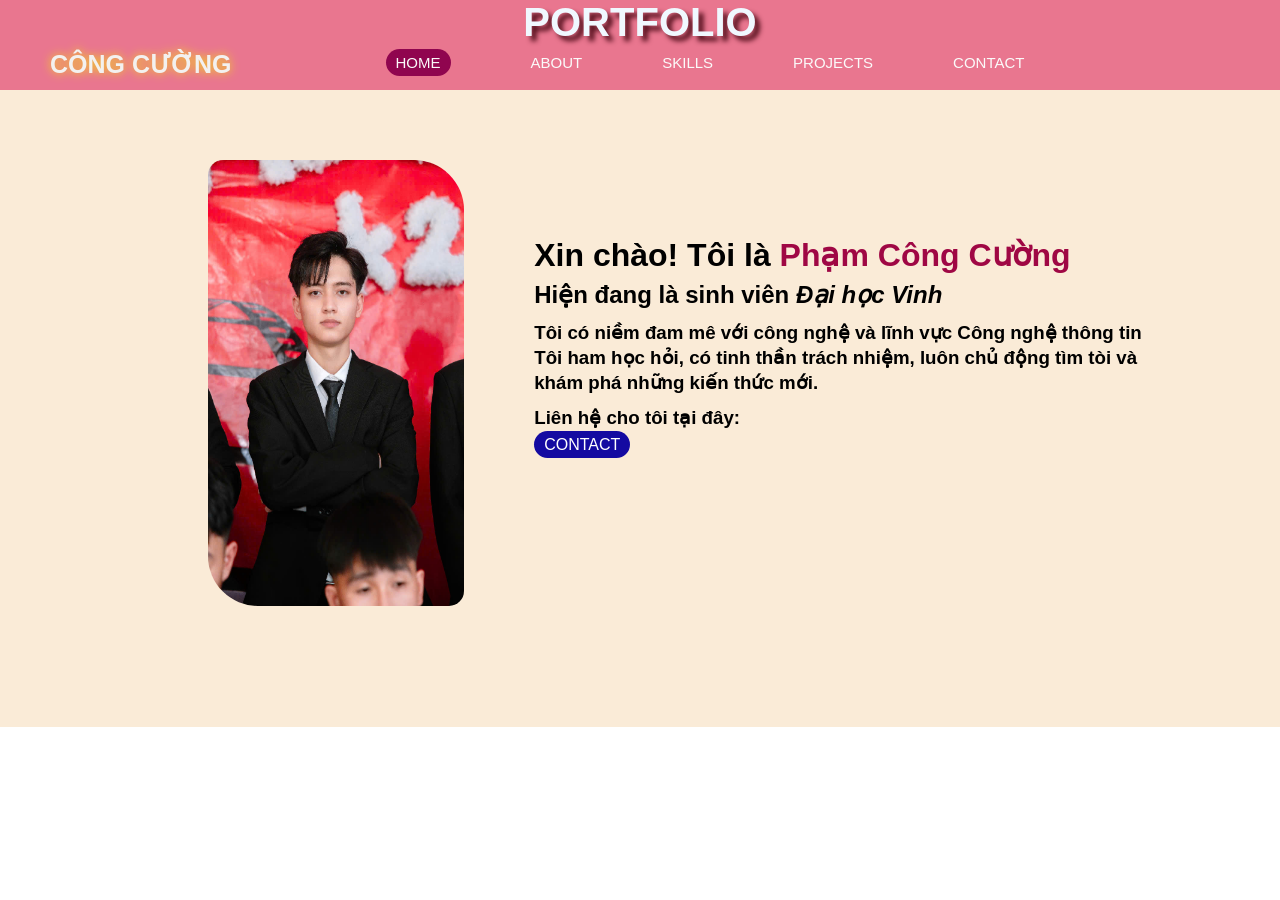
<file: index.html>
<!doctype html>
<html lang="en">
  <head>
    <meta charset="UTF-8" />
    <meta name="viewport" content="width=device-width, initial-scale=1.0" />
    <link rel="stylesheet" href="css/home.css" />
    <title>Portfolio</title>
  </head>
  <body>
    <header>Portfolio</header>
    <div class="container">
      <!-- menu -->
      <nav>
        <div class="menu">
          <div class="logo"><h1>Công Cường</h1></div>
          <ul>
            <span><li><a href="index.html">home</a></li></span>
            <li><a href="about.html">about</a></li>
            <li><a href="skills.html">skills</a></li>
            <li><a href="projects.html">projects</a></li>
            <li><a href="contact.html">contact</a></li>
          </ul>
        </div>
      </nav>
      <!-- hinh anh -->
        <div class="banner">
          <img src="../img/congcuong.jpg" alt="" />
          <div class="content">
          <h1>Xin chào! Tôi là <span>Phạm Công Cường</span></h1>
           <h2>Hiện đang là sinh viên <i>Đại học Vinh</i></h2>
           <h3>Tôi có niềm đam mê với công nghệ và lĩnh vực Công nghệ thông tin <br>
            Tôi ham học hỏi, có tinh thần trách nhiệm, luôn chủ động tìm tòi và <br>
             khám phá những kiến thức mới.</h3>
             <!-- lienhe -->
             <div class="lienhe"><h3>Liên hệ cho tôi tại đây:</h3>
              <span><a href="contact.html">contact</a></span>
          </div>
        </div>
    </div>
  </body>
</html>
</file>
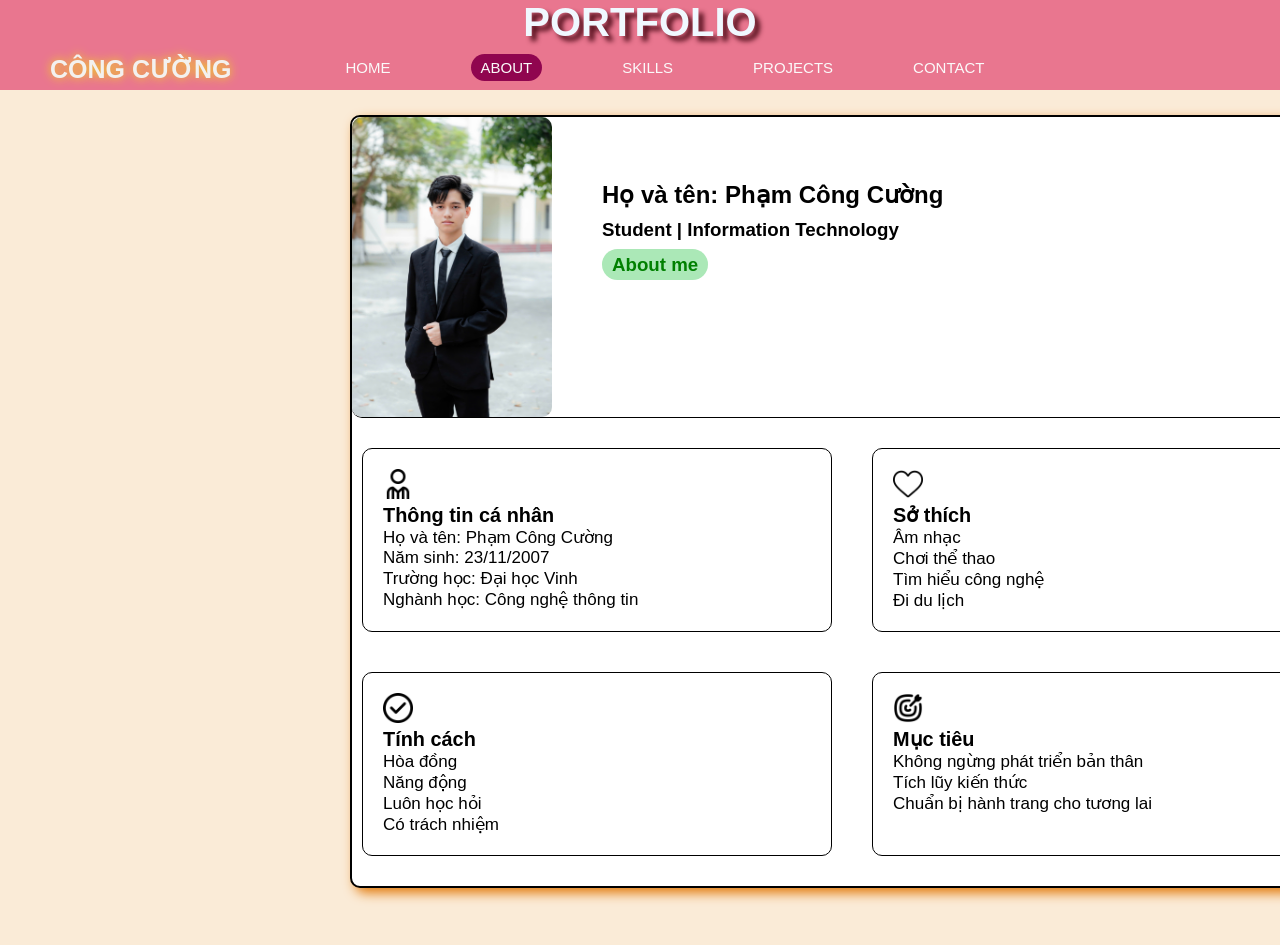
<file: about.html>
<!DOCTYPE html>
<html lang="en">
<head>
    <meta charset="UTF-8">
    <meta name="viewport" content="width=device-width, initial-scale=1.0">
    <link rel="stylesheet" href="css/about.css">
    <title>Document</title>
</head>
<body>
    <header>Portfolio</header>
    <!-- menu -->
    <div class="container">
      <nav>
        <div class="menu">
          <div class="logo"><h1>Công Cường</h1></div>
          <ul>
            <li><a href="index.html">home</a></li>
            <span><li><a href="about.html">about</a></li></span>
            <li><a href="skills.html">skills</a></li>
            <li><a href="projects.html">projects</a></li>
            <li><a href="contact.html">contact</a></li>
          </ul>
        </div>
        <!-- Thong tin ca nhan -->
       <div class="item">
        <div class="header">
            <div class="box1">
              <img src="./img/1793932486577_43636745991896999_5001631412747044949_fda8866db4e416b1b70e8e57744b0228.jpg" alt="">
             <div class="name">
                <h2>
                 Họ và tên: Phạm Công Cường
                </h2>
                <h3>Student | Information Technology</h3>
                <h3><span>About me</span></h3>
             </div>
            </div>
       </div>
          <div class="content">
            <div class="box2">
              <img src="./icon/referee_18880567.png" alt="">
              <h3>Thông tin cá nhân</h3>
              <p>
                Họ và tên: Phạm Công Cường <br>
                Năm sinh: 23/11/2007 <br>
                Trường học: Đại học Vinh <br>
                Nghành học: Công nghệ thông tin
              </p>
            </div>
            <div class="box2">
              <img src="./icon/heart_1077035.png" alt="">
              <h3>Sở thích</h3>
              <p>
                Âm nhạc <br>
                Chơi thể thao <br>
                Tìm hiểu công nghệ <br>
                Đi du lịch
              </p>
            </div>
            <div class="box2">
              <img src="./icon/check_157977.png" alt="">
              <h3>Tính cách</h3>
              <p>
                Hòa đồng <br>
                Năng động <br>
                Luôn học hỏi <br>
                Có trách nhiệm
              </p>
            </div>
            <div class="box2">
              <img src="./icon/bullseye-arrow_18675145.png" alt="">
              <h3>Mục tiêu</h3>
              <p>
                Không ngừng phát triển bản thân <br>
                Tích lũy kiến thức <br>
                Chuẩn bị hành trang cho tương lai
              </p>
            </div>
          </div>
       </div>
</body>
</html>
</file>
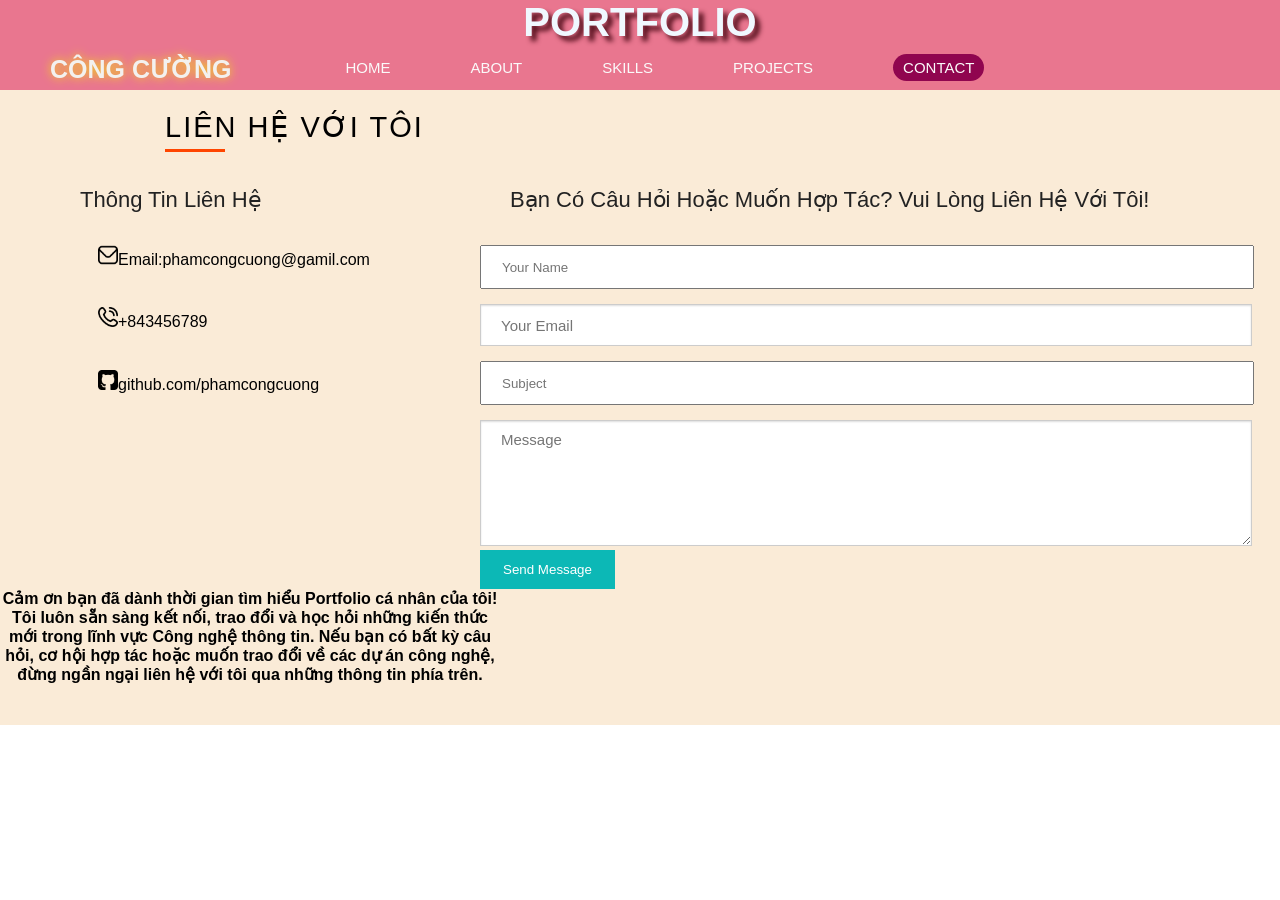
<file: contact.html>
<!doctype html>
<html lang="en">
  <head>
    <meta charset="UTF-8" />
    <meta name="viewport" content="width=device-width, initial-scale=1.0" />
    <link rel="stylesheet" href="css/contact.css" />
    <title>Document</title>
  </head>
  <body>
    <header>Portfolio</header>
    <div class="container">
      <nav>
        <div class="menu">
          <div class="logo"><h1>Công Cường</h1></div>
          <ul>
            <li><a href="index.html">home</a></li>
            <li><a href="about.html">about</a></li>
            <li><a href="skills.html">skills</a></li>
            <li><a href="projects.html">projects</a></li>
            <span
              ><li><a href="contact.html">contact</a></li></span
            >
          </ul>
        </div>
      </nav>
      <h2>Liên hệ với tôi</h2>
      <div class="underline"></div>

      <div class="contact">
        <div class="contact-left">
          <h3 class="contact-title">Thông tin liên hệ</h3>
          <ul class="contact-list">
            <li>
              <i class="content1"></i>
              <p>
                <img
                  src="./icon/envelope.png"
                  alt=""
                />Email:phamcongcuong@gamil.com
              </p>
            </li>
            <li>
              <i class="content1"></i>
              <p><img src="./icon/phone-call.png" alt="" />+843456789</p>
            </li>
            <li>
              <i class="content1"></i>
              <p>
                <img
                  src="./icon/github-sign.png"
                  alt=""
                />github.com/phamcongcuong
              </p>
            </li>
          </ul>
        </div>
        <div class="contact-right">
          <h3 class="contact-title">
            Bạn có câu hỏi hoặc muốn hợp tác? Vui lòng liên hệ với tôi!
          </h3>
          <form action="" methond="get">
            <p class="input-text">
              <input type="text" name="name" placeholder="Your Name" />
            </p>
            <p class="input-text">
              <input type="email" name="name" placeholder="Your Email" />
            </p>
            <p class="input-text">
              <input type="text" name="name" placeholder="Subject" />
            </p>
            <p class="input-text">
              <textarea
                name="massage"
                id=""
                cols="50"
                rows="10"
                placeholder="Message"
              ></textarea>
            </p>
            <p class="submit"><button type="submit">Send Message</button></p>
          </form>
        </div>
      </div>
      <div class="footter">
        <h4>
          Cảm ơn bạn đã dành thời gian tìm hiểu Portfolio cá nhân của tôi! Tôi
          luôn sẵn sàng kết nối, trao đổi và học hỏi những kiến thức mới trong
          lĩnh vực Công nghệ thông tin. Nếu bạn có bất kỳ câu hỏi, cơ hội hợp
          tác hoặc muốn trao đổi về các dự án công nghệ, đừng ngần ngại liên hệ
          với tôi qua những thông tin phía trên.
        </h4>
      </div>
    </div>
  </body>
</html>
</file>
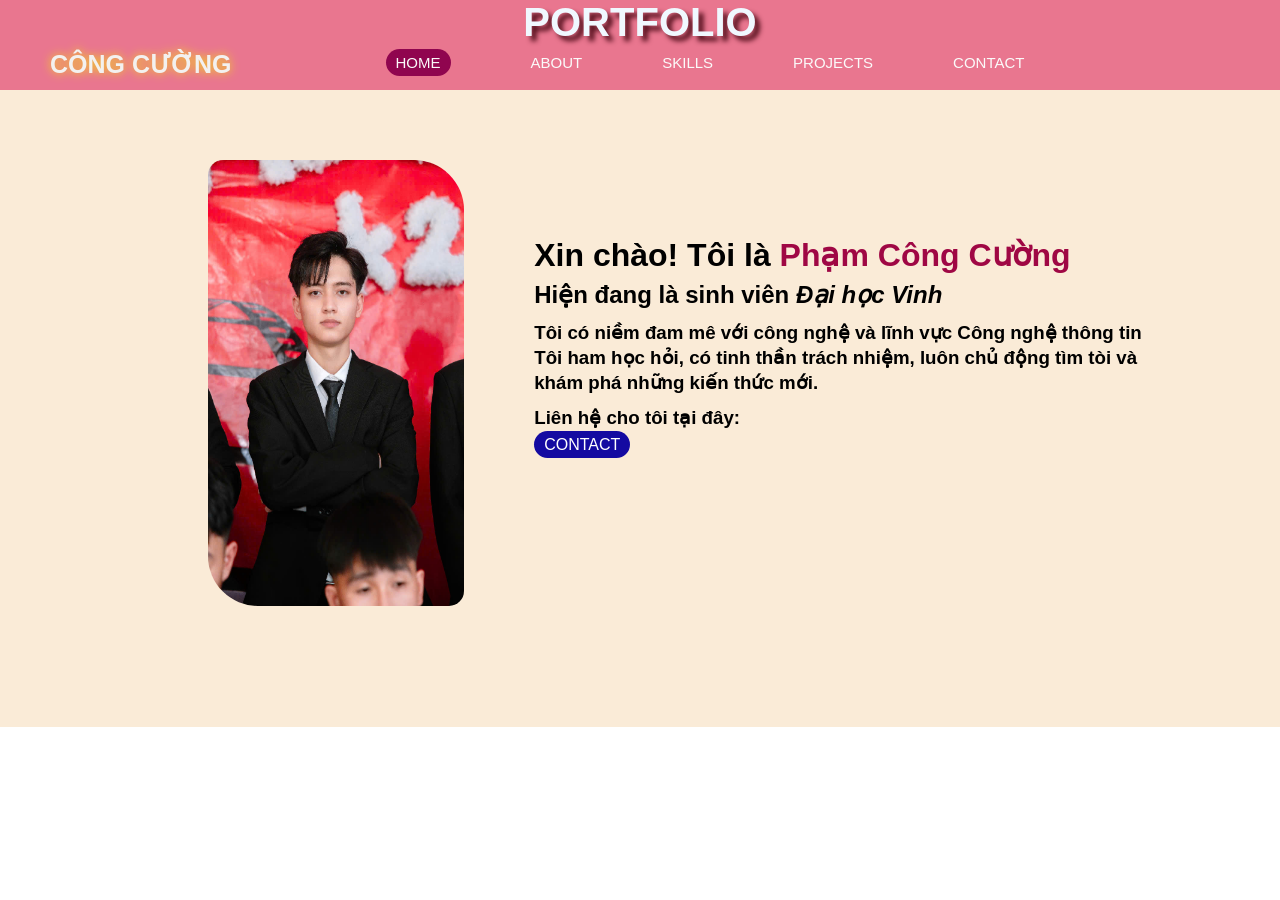
<file: home.html>
<!doctype html>
<html lang="en">
  <head>
    <meta charset="UTF-8" />
    <meta name="viewport" content="width=device-width, initial-scale=1.0" />
    <link rel="stylesheet" href="css/home.css" />
    <title>Portfolio</title>
  </head>
  <body>
    <header>Portfolio</header>
    <div class="container">
      <!-- menu -->
      <nav>
        <div class="menu">
          <div class="logo"><h1>Công Cường</h1></div>
          <ul>
            <span><li><a href="home.html">home</a></li></span>
            <li><a href="about.html">about</a></li>
            <li><a href="skills.html">skills</a></li>
            <li><a href="projects.html">projects</a></li>
            <li><a href="contact.html">contact</a></li>
          </ul>
        </div>
      </nav>
      <!-- hinh anh -->
        <div class="banner">
          <img src="../img/congcuong.jpg" alt="" />
          <div class="content">
          <h1>Xin chào! Tôi là <span>Phạm Công Cường</span></h1>
           <h2>Hiện đang là sinh viên <i>Đại học Vinh</i></h2>
           <h3>Tôi có niềm đam mê với công nghệ và lĩnh vực Công nghệ thông tin <br>
            Tôi ham học hỏi, có tinh thần trách nhiệm, luôn chủ động tìm tòi và <br>
             khám phá những kiến thức mới.</h3>
             <!-- lienhe -->
             <div class="lienhe"><h3>Liên hệ cho tôi tại đây:</h3>
              <span><a href="contact.html">contact</a></span>
          </div>
        </div>
    </div>
  </body>
</html>
</file>
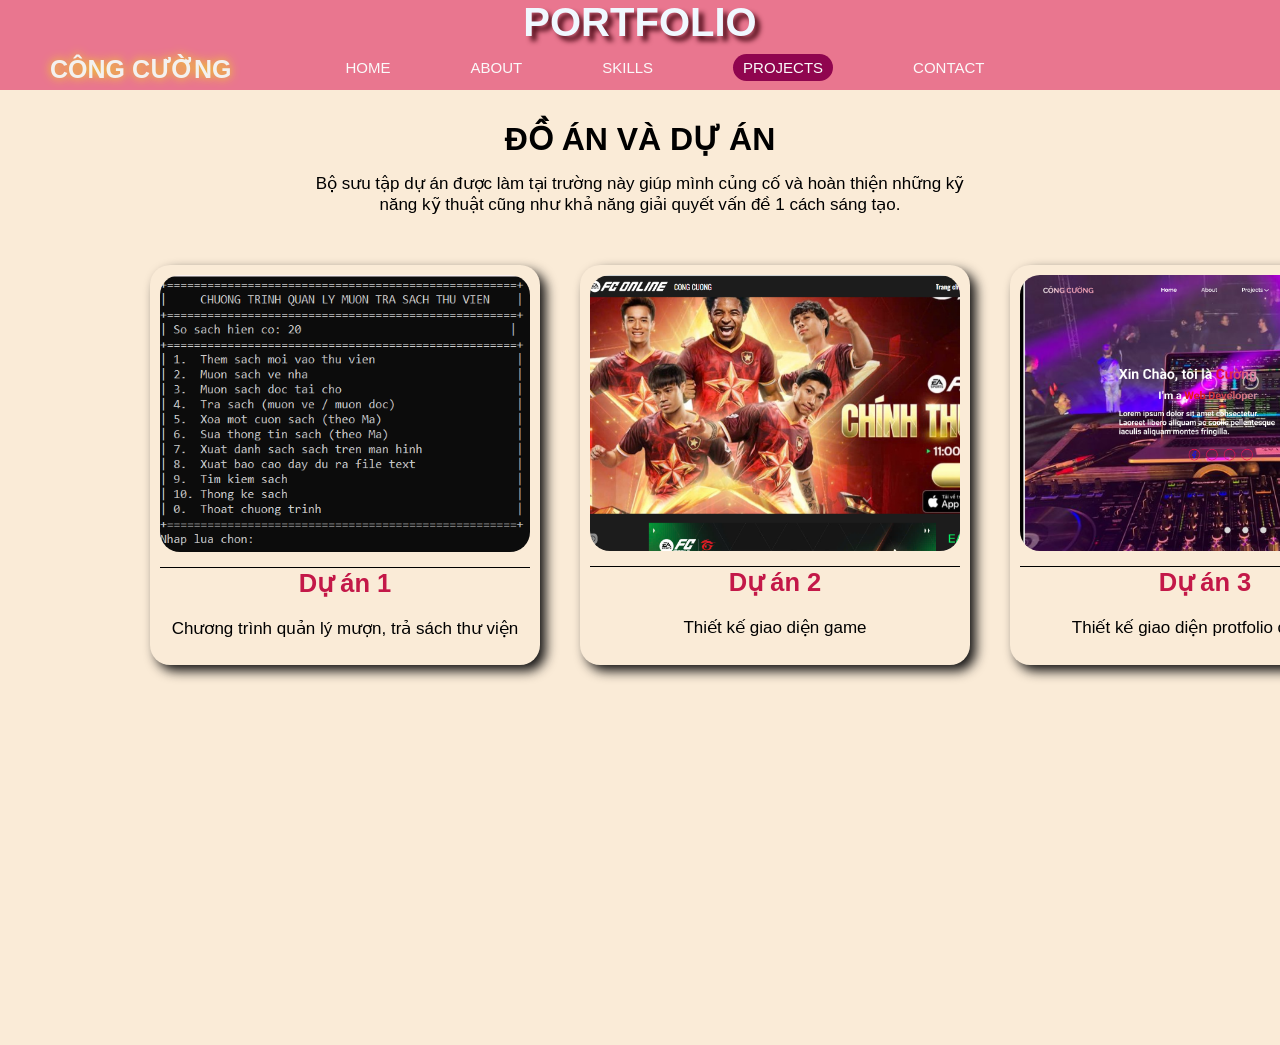
<file: projects.html>
<!doctype html>
<html lang="en">
  <head>
    <meta charset="UTF-8" />
    <meta name="viewport" content="width=device-width, initial-scale=1.0" />
    <link rel="stylesheet" href="css/projects.css" />
    <title>Document</title>
  </head>
  <body>
    <header>Portfolio</header>
    <div class="container">
      <nav>
        <div class="menu">
          <div class="logo"><h1>Công Cường</h1></div>
          <ul>
            <li><a href="index.html">home</a></li>
            <li><a href="about.html">about</a></li>
            <li><a href="skills.html">skills</a></li>
            <span
              ><li><a href="projects.html">projects</a></li></span
            >
            <li><a href="contact.html">contact</a></li>
          </ul>
        </div>
      </nav>
      <div class="projects">
        <h1>Đồ án và dự án</h1>
        <p>
          Bộ sưu tập dự án được làm tại trường này giúp mình củng cố và hoàn
          thiện những kỹ <br />năng kỹ thuật cũng như khả năng giải quyết vấn đề
          1 cách sáng tạo.
        </p>
      </div>
      <div class="box">
        <div class="box1">
          <img src="./img/Screenshot 2026-11-06 205654.png" alt="" />
          <h2>
            <a href="./project/DE_TAI_4_final.exe">Dự án 1</a>
          </h2>
          <p>Chương trình quản lý mượn, trả sách thư viện</p>
        </div>
        <div class="box1">
          <img src="./img/Screenshot 2026-11-06 215908.png" alt="" />
          <h2>
            <a href="https://sites.google.com/view/congcuong/trang-ch%E1%BB%A7"
              >Dự án 2</a
            >
          </h2>
          <p>Thiết kế giao diện game</p>
        </div>
        <div class="box1">
          <img src="./img/Screenshot 2026-11-06 220715.png" alt="" />
          <h2>
            <a
              href="https://www.figma.com/proto/B52WknD59D4TGfdhcJv5vR/Untitled?node-id=73-121&page-id=6%3A2&t=GWWo3Hovz5f9xPIY-1"
              >Dự án 3</a
            >
          </h2>
          <p>Thiết kế giao diện protfolio cá nhân</p>
        </div>
      </div>
    </div>
  </body>
</html>
</file>
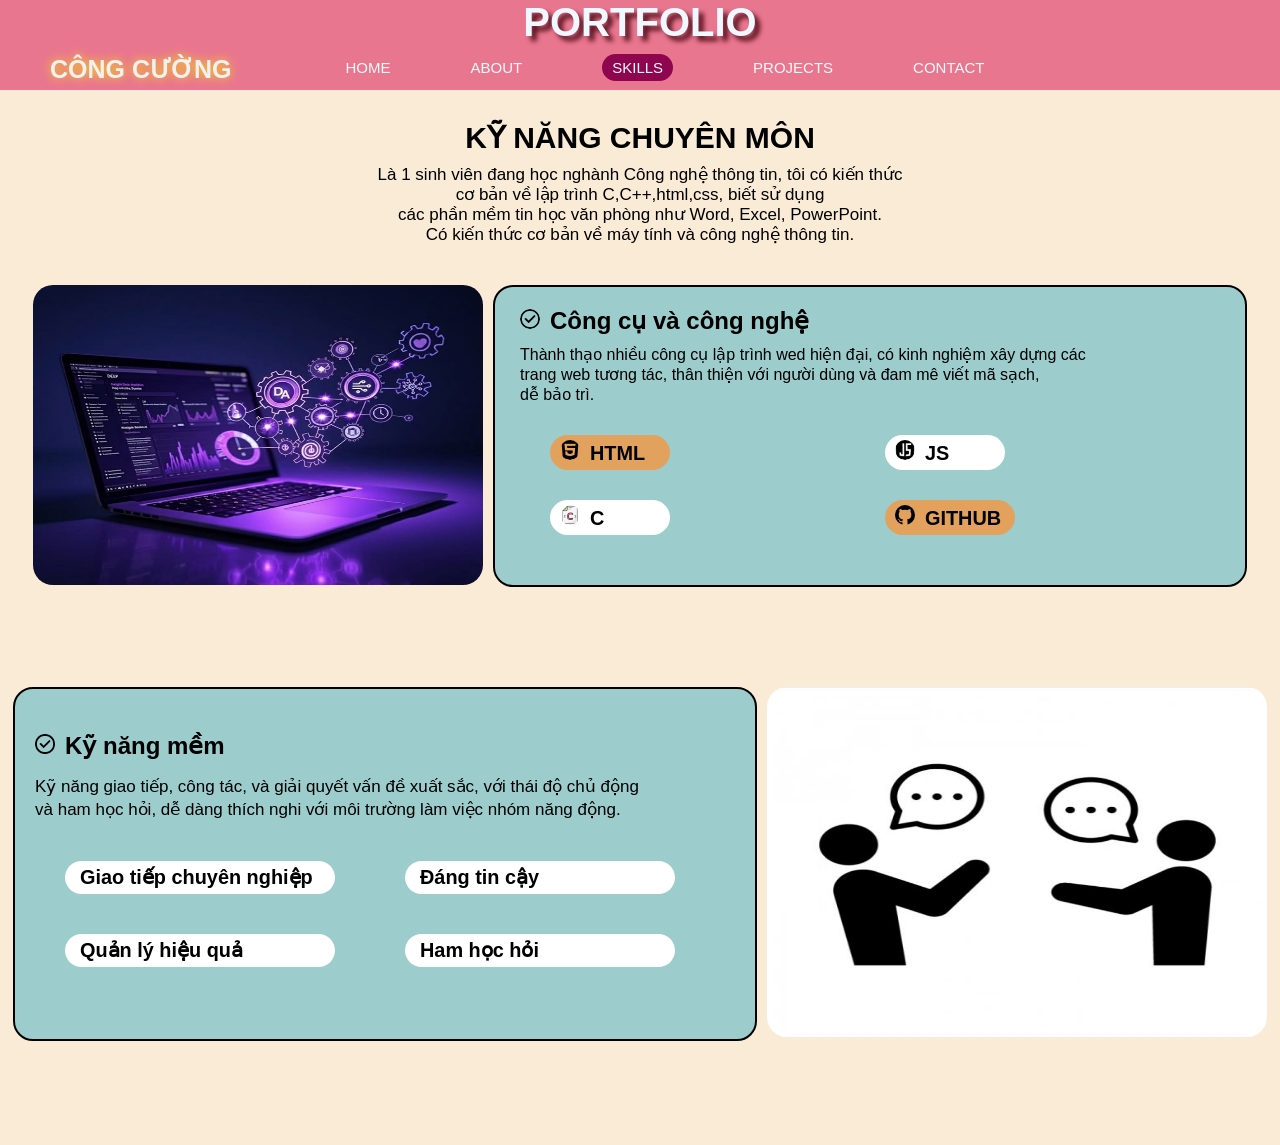
<file: skills.html>
<!doctype html>
<html lang="en">
  <head>
    <meta charset="UTF-8" />
    <meta name="viewport" content="width=device-width, initial-scale=1.0" />
    <link rel="stylesheet" href="css/skills.css" />
    <title>Document</title>
  </head>
  <body>
    <header>Portfolio</header>

    <div class="container">
      <nav>
        <div class="menu">
          <div class="logo"><h1>Công Cường</h1></div>
          <ul>
            <li><a href="index.html">home</a></li>
            <li><a href="about.html">about</a></li>
            <span
              ><li><a href="skills.html">skills</a></li></span
            >
            <li><a href="projects.html">projects</a></li>
            <li><a href="contact.html">contact</a></li>
          </ul>
        </div>
      </nav>
      <!-- tieu de -->
      <div class="content">
        <h2>Kỹ năng chuyên môn</h2>
        <p>
          Là 1 sinh viên đang học nghành Công nghệ thông tin, tôi có kiến thức
          <br />cơ bản về lập trình C,C++,html,css, biết sử dụng <br />các phần
          mềm tin học văn phòng như Word, Excel, PowerPoint. <br />Có kiến thức
          cơ bản về máy tính và công nghệ thông tin.
        </p>
      </div>
      <!-- công cụ -->
      <div class="skills">
        <img
          src="./img/Data Analytics Dashboard with AI-Driven Automation.jpg"
          alt=""
        />
        <div class="page1">
          <h2>
            <img src="./icon/check_157977.png" alt="" />Công cụ và công nghệ
          </h2>
          <p>
            Thành thạo nhiều công cụ lập trình wed hiện đại, có kinh nghiệm xây
            dựng các <br />trang web tương tác, thân thiện với người dùng và đam
            mê viết mã sạch, <br />dễ bảo trì.
          </p>
          <div class="icon">
            <div class="box1">
              <h3><img src="icon/html-5-logo.png" alt="" />HTML</h3>
            </div>
            <div class="box2">
              <h3><img src="./icon/java-script.png" alt="" />JS</h3>
            </div>
            <div class="box3">
              <h3><img src="./icon/c-.png" alt="" />C</h3>
            </div>
            <div class="box4">
              <h3><img src="./icon/github-sign.png" alt="" />GITHUB</h3>
            </div>
          </div>
        </div>
      </div>
      <!-- kỹ năng -->
      <div class="speaking">
        <div class="page2">
          <h2><img src="./icon/check_157977.png" alt="" />Kỹ năng mềm</h2>
          <p>
            Kỹ năng giao tiếp, công tác, và giải quyết vấn đề xuất sắc, với thái
            độ chủ động <br />
            và ham học hỏi, dễ dàng thích nghi với môi trường làm việc nhóm năng
            động.
          </p>
          <div class="page3">
            <h3>Giao tiếp chuyên nghiệp</h3>
            <h3>Đáng tin cậy</h3>
            <h3>Quản lý hiệu quả</h3>
            <h3>Ham học hỏi</h3>
          </div>
        </div>
        <div class="banner">
          <img src="./img/tải xuống.jpg" alt="" />
        </div>
      </div>
    </div>
  </body>
</html>
</file>
<file: css/home.css>
* {
  padding: 0;
  margin: 0;
  font-family: "roboto", sans-serif;
}
.container {
  background-color: antiquewhite;
}
header {
  width: 100%;
  height: auto;
  background-color: rgb(233, 118, 143);
  font-size: 40px;
  font-weight: bold;
  text-transform: uppercase;
  text-align: center;
  color: aliceblue;
  text-shadow: 5px 5px 5px #520e1b;
}
nav {
  height: 45px;
  background-color: rgb(233, 118, 143);
}
nav .menu {
  width: 100%;
  padding: 40px;
  display: flex;
  justify-content: center;
  gap: 40px;
  position: fixed;
  top: 0;
  left: 0;
  z-index: 1000;
}
.menu a:hover {
  color: #00ccff;
  transform: translateY(-3px);
}

.logo {
  position: absolute;
  left: 50px;
}
.logo h1 {
  font-size: 25px;
  text-shadow: 0px 0px 10px rgb(242, 227, 15);
  color: #f3f1ef;
  text-transform: uppercase;
  margin-top: 10px;
}
nav .menu ul {
  list-style: none;
}
nav .menu ul li {
  float: left;
  margin: 0 15px;
  line-height: 45px;
}
nav .menu ul li a {
  color: rgb(251, 250, 250);
  font-size: 15px;
  text-decoration: none;
  text-transform: uppercase;
  margin-left: 50px;
}
nav .menu span a {
  padding: 5px 10px;
  border-radius: 20px;
  border: none;
  background: #90054f;
  color: #fff;
}
.banner {
  height: 637px;
  display: flex;
  justify-content: center;
}
.banner img {
  width: 20%;
  height: 70%;
  border-radius: 15px 50px;
  margin: 70px;
}
.content {
  margin-top: 150px;
  line-height: 30px;
}
.content span {
  color: rgb(159, 7, 68);
}
.content h2 {
  margin-top: 10px;
}
.content h3 {
  line-height: 25px;
  margin-top: 10px;
}
.lienhe span a {
  padding: 5px 10px;
  border-radius: 20px;
  border: none;
  background: #140aa1;
  color: #fff;
  cursor: pointer;
  text-decoration: none;
  text-transform: uppercase;
}
</file>
<file: css/about.css>
* {
  padding: 0;
  margin: 0;
  font-family: "roboto", sans-serif;
}
.container {
  height: 900px;
  background-color: antiquewhite;
}
header {
  width: 100%;
  height: auto;
  background-color: rgb(233, 118, 143);
  font-size: 40px;
  font-weight: bold;
  text-transform: uppercase;
  text-align: center;
  color: aliceblue;
  text-shadow: 5px 5px 5px #520e1b;
}
nav {
  height: 45px;
  background-color: rgb(233, 118, 143);
}
.logo {
  position: absolute;
  left: 50px;
}
.logo h1 {
  font-size: 25px;
  text-shadow: 0px 0px 10px rgb(242, 227, 15);
  color: #f3f1ef;
  text-transform: uppercase;
  margin-top: 10px;
}
nav .menu {
  display: flex;
  justify-content: center;
}
nav .menu ul {
  list-style: none;
}
nav .menu ul li {
  float: left;
  margin: 0 15px;
  line-height: 45px;
}
nav .menu ul li a {
  color: rgb(251, 250, 250);
  font-size: 15px;
  text-decoration: none;
  text-transform: uppercase;
  margin-left: 50px;
}
nav .menu span a {
  padding: 5px 10px;
  border-radius: 20px;
  border: none;
  background: #90054f;
  color: #fff;
}
.item {
  width: 1000px;
  height: auto;
  box-shadow: 5px 5px 12px 0px rgb(227, 123, 12);
  border-radius: 10px;
  margin-top: 25px;
  margin-left: 350px;
  float: left;
  border: solid 2px black;
  background-color: #fff;
}
.item .header .box1 {
  border-radius: 10px;
  display: flex;
  border-bottom: solid 1px black;
}
.item .box1 img {
  width: 200px;
  border-radius: 10px;
}
.header .box1 .name {
  margin-top: 60px;
  margin-left: 50px;
  line-height: 35px;
}
.header .box1 .name span {
  padding: 5px 10px;
  background: #abe8b7;
  border-radius: 20px;
  border: none;
  color: green;
}
.content {
  max-width: 1000px;
  margin: 30px 10px;
  display: grid;
  grid-template-columns: repeat(2, 1fr);
  gap: 40px;
  font-size: 17px;
}
.item .box2 {
  padding: 20px;
  border: 1px solid black;
  border-radius: 10px;
}
.item .box2 img {
  width: 30px;
}
</file>
<file: css/contact.css>
* {
  padding: 0;
  margin: 0;
  font-family: "roboto", sans-serif;
}
.container {
  height: 680px;
  background-color: antiquewhite;
}
header {
  width: 100%;
  height: auto;
  background-color: rgb(233, 118, 143);
  font-size: 40px;
  font-weight: bold;
  text-transform: uppercase;
  text-align: center;
  color: aliceblue;
  text-shadow: 5px 5px 5px #520e1b;
}
nav {
  height: 45px;
  background-color: rgb(233, 118, 143);
}
.logo {
  position: absolute;
  left: 50px;
}
.logo h1 {
  font-size: 25px;
  text-shadow: 0px 0px 10px rgb(242, 227, 15);
  color: #f3f1ef;
  text-transform: uppercase;
  margin-top: 10px;
}
nav .menu {
  display: flex;
  justify-content: center;
}
nav .menu ul {
  list-style: none;
}
nav .menu ul li {
  float: left;
  margin: 0 15px;
  line-height: 45px;
}
nav .menu ul li a {
  color: rgb(251, 250, 250);
  font-size: 15px;
  text-decoration: none;
  text-transform: uppercase;
  margin-left: 50px;
}
nav .menu span a {
  padding: 5px 10px;
  border-radius: 20px;
  border: none;
  background: #90054f;
  color: #fff;
}
.container h2 {
  color: #000000;
  font-size: 29px;
  font-weight: 500;
  margin-bottom: 5px;
  margin-top: 20px;
  text-transform: uppercase;
  letter-spacing: 2px;
  margin-left: 165px;
}
.underline {
  height: 3px;
  width: 60px;
  background-color: orangered;
  margin-bottom: 35px;
  margin-left: 165px;
}
.contact {
  display: flex;
  justify-content: space-evenly;
}
.contact-left {
  width: 380px;
}
.contact-right {
  width: 750px;
}
.contact-title {
  color: #222;
  font-size: 22px;
  font-weight: 500;
  margin-bottom: 32px;
  text-transform: capitalize;
  margin-left: 30px;
}
.contact-list li {
  list-style: none;
  position: relative;
  padding-left: 48px;
  margin-bottom: 36px;
  line-height: 1.4;
}
.contact-list li i {
  position: absolute;
  left: 0;
  font-size: 27px;
  text-align: center;
  width: 48px;
  top: 5px;
}
.contact-left img {
  width: 20px;
}
.input-text {
  box-sizing: border-box;
}

input [type="text"],
input[type="email"],
textarea {
  border: 1px solid #ccc;
  box-shadow: 0 1px 2px 0 #ddd inset;
  font-size: 15px;
}
.input-text input {
  width: 100%;
  height: 40px;
  padding-left: 20px;
  margin-bottom: 15px;
}
.input-text textarea {
  padding-top: 10px;
  width: 100%;
  padding-left: 20px;
  height: 114px;
}
.submit button {
  padding: 11px 10px;
  border: 1px solid#0cb8b6;
  color: #fff;
  background-color: #0cb8b6;
  min-width: 135px;
}

.submit button:hover {
  background-color: #18ccca;
}
.footter {
}
.footter h4 {
  width: 500px;
  text-align: center;
}
</file>
<file: css/projects.css>
* {
  padding: 0;
  margin: 0;
  font-family: "roboto", sans-serif;
}
.container {
  height: 1000px;
  background-color: antiquewhite;
}
header {
  width: 100%;
  height: auto;
  background-color: rgb(233, 118, 143);
  font-size: 40px;
  font-weight: bold;
  text-transform: uppercase;
  text-align: center;
  color: aliceblue;
  text-shadow: 5px 5px 5px #520e1b;
}
nav {
  height: 45px;
  background-color: rgb(233, 118, 143);
}
.logo {
  position: absolute;
  left: 50px;
}
.logo h1 {
  font-size: 25px;
  text-shadow: 0px 0px 10px rgb(242, 227, 15);
  color: #f3f1ef;
  text-transform: uppercase;
  margin-top: 10px;
}
nav .menu {
  display: flex;
  justify-content: center;
}
nav .menu ul {
  list-style: none;
}
nav .menu ul li {
  float: left;
  margin: 0 15px;
  line-height: 45px;
}
nav .menu ul li a {
  color: rgb(251, 250, 250);
  font-size: 15px;
  text-decoration: none;
  text-transform: uppercase;
  margin-left: 50px;
}
nav .menu span a {
  padding: 5px 10px;
  border-radius: 20px;
  border: none;
  background: #90054f;
  color: #fff;
}
.content span {
  color: rgb(159, 7, 68);
}
.projects {
  text-align: center;
  margin-top: 30px;
  margin-bottom: 50px;
}
.projects h1 {
  text-transform: uppercase;
  margin-bottom: 15px;
}
.projects p {
  font-size: 17px;
}
.box {
  width: 400px;
  height: 400px;
  max-width: 1000px;
  margin: 30px 10px;
  display: grid;
  grid-template-columns: repeat(3, 1fr);
  gap: 40px;
  font-size: 17px;
  margin-left: 150px;
}
.box1 {
  padding: 10px 10px;
}
.box1 img {
  height: auto;
  width: 370px;
  border-radius: 20px;
}
.box .box1 {
  box-shadow: 6px 6px 12px 0px rgb(21, 20, 20);
  border-radius: 20px;
  text-align: center;
}
.box1 h2 {
  border-top: 1px solid black;
  margin-top: 10px;
}
.box1 p {
  margin-top: 20px;
}
.box1 h2 a {
  text-decoration: none;
  color: #c31848;
  border: none;
  border-radius: 20px;
  padding: 5px 5px;
  margin-top: 20px;
}
</file>
<file: css/skills.css>
* {
  padding: 0;
  margin: 0;
  font-family: "roboto", sans-serif;
}
.container {
  height: 1100px;
  width: auto;
  background-color: antiquewhite;
}
header {
  width: 100%;
  height: auto;
  background-color: rgb(233, 118, 143);
  font-size: 40px;
  font-weight: bold;
  text-transform: uppercase;
  text-align: center;
  color: aliceblue;
  text-shadow: 5px 5px 5px #520e1b;
}
nav {
  height: 45px;
  background-color: rgb(233, 118, 143);
}
.logo {
  position: absolute;
  left: 50px;
}
.logo h1 {
  font-size: 25px;
  text-shadow: 0px 0px 10px rgb(242, 227, 15);
  color: #f3f1ef;
  text-transform: uppercase;
  margin-top: 10px;
}
nav .menu {
  display: flex;
  justify-content: center;
}
nav .menu ul {
  list-style: none;
}
nav .menu ul li {
  float: left;
  margin: 0 15px;
  line-height: 45px;
}
nav .menu ul li a {
  color: rgb(251, 250, 250);
  font-size: 15px;
  text-decoration: none;
  text-transform: uppercase;
  margin-left: 50px;
}
nav .menu span a {
  padding: 5px 10px;
  border-radius: 20px;
  border: none;
  background: #90054f;
  color: #fff;
}
.content {
  margin-top: 30px;
  text-align: center;
}
.content h2 {
  font-size: 30px;
  text-transform: uppercase;
}
.content p {
  margin-top: 10px;
  line-height: 20px;
  font-size: 17px;
}
.skills {
  display: flex;
  justify-content: center;
  margin-top: 40px;
}
.skills img {
  width: 450px;
  height: 300px;
  border-radius: 20px;
  margin-right: 10px;
}
.skills .page1 {
  width: 700px;
  border: 2px solid black;
  border-radius: 20px;
  padding: 20px 25px;
  background: #9dcccd;
}
.skills .page1 img {
  width: 20px;
  height: auto;
}
.skills .page1 p {
  margin-top: 10px;
  line-height: 20px;
}
.page1 .icon {
  padding: 30px 30px;
  display: grid;
  grid-template-columns: repeat(2, 1fr);
  gap: 30px;
  font-size: 17px;
}
.icon .box1 {
  width: 100px;
  padding: 5px 10px;
  border-radius: 20px;
  border: none;
  background-color: #e3a15e;
}
.icon .box2 {
  width: 100px;
  padding: 5px 10px;
  border-radius: 20px;
  border: none;
  background-color: #fff;
}
.icon .box3 {
  width: 100px;
  padding: 5px 10px;
  border-radius: 20px;
  border: none;
  background-color: #fff;
}
.icon .box4 {
  width: 110px;
  padding: 5px 10px;
  border-radius: 20px;
  border: none;
  background-color: #e3a15e;
}
.speaking {
  display: flex;
  justify-content: center;
  margin-top: 100px;
}
.speaking .page2 img {
  width: 20px;
  height: auto;
  margin-top: 30px;
  margin-right: 10px;
}
.speaking .page2 {
  width: 700px;
  border: 2px solid black;
  border-radius: 20px;
  padding: 15px 20px;
  background-color: #9dcccd;
}
.speaking .page2 p {
  margin-top: 15px;
  line-height: 23px;
  font-size: 17px;
}
.speaking .banner img {
  width: 500px;
  height: 350px;
  border-radius: 20px;
  margin-left: 10px;
}
.speaking .page3 {
  padding: 40px 30px;
  display: grid;
  grid-template-columns: repeat(2, 1fr);
  gap: 40px;
  font-size: 17px;
}
.speaking .page3 h3 {
  background: #fff;
  border-radius: 20px;
  border: none;
  padding: 5px 15px;
  width: 240px;
}
</file>
